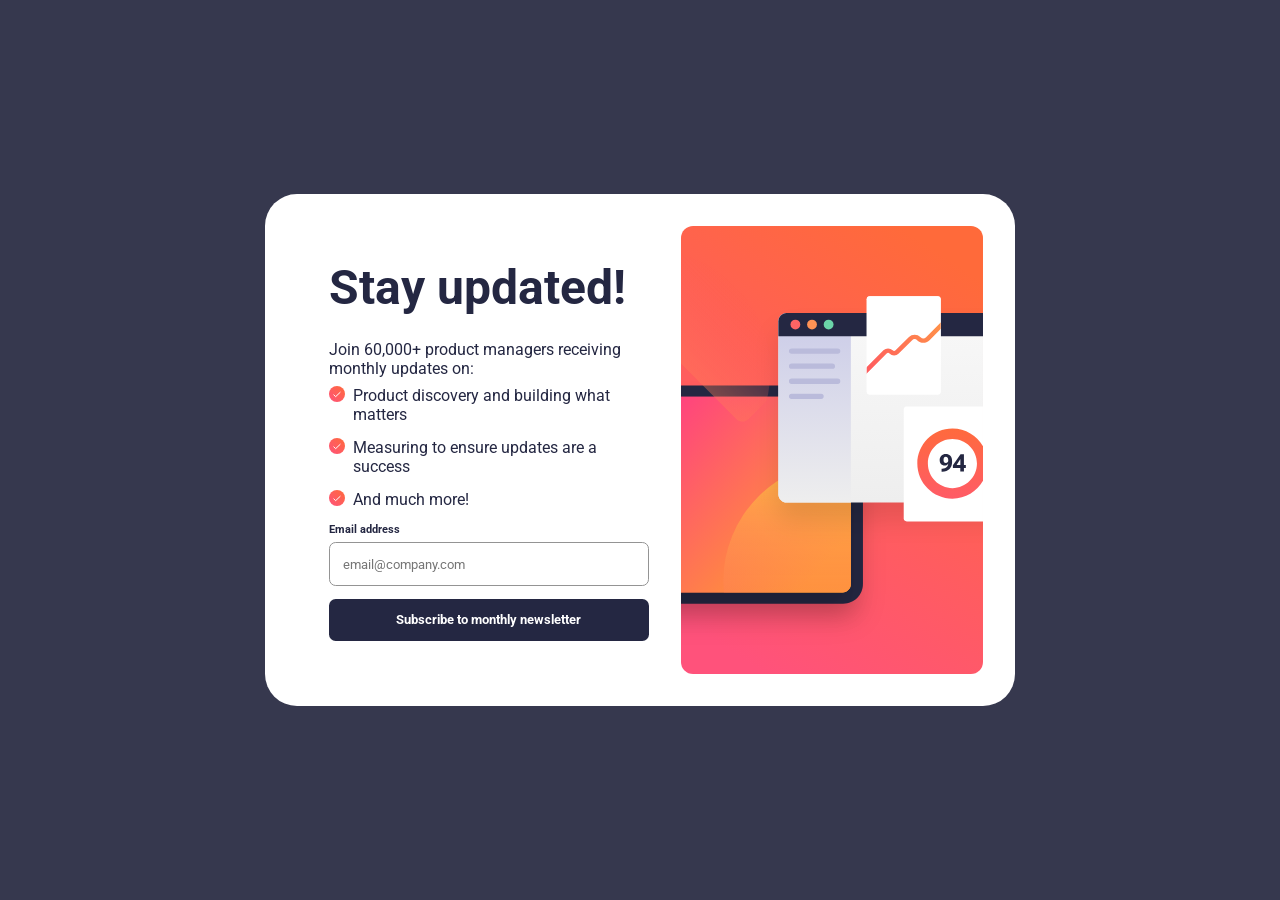
<file: newsletter-sign-up-with-success-message-main/index.html>
<!DOCTYPE html>
<html lang="en">
<head>
  <meta charset="UTF-8">
  <meta name="viewport" content="width=device-width, initial-scale=1.0"> <!-- displays site properly based on user's device -->
  <link rel="stylesheet" href="style.css">
  <link rel="icon" type="image/png" sizes="32x32" href="./assets/images/favicon-32x32.png">
  <link href="https://fonts.googleapis.com/css2?family=Roboto:ital,wght@0,100..900;1,100..900&display=swap" rel="stylesheet">
  <title>Frontend Mentor | Newsletter sign-up form with success message</title>

  <!-- Feel free to remove these styles or customise in your own stylesheet 👍 -->
  <style>
    .attribution { font-size: 0.6875rem; text-align: center; }
    .attribution a { color: hsl(228, 45%, 44%); }
  </style>
</head>

<body>

  <!-- Sign-up form start -->
   <img src="./assets/images/illustration-sign-up-mobile.svg" alt="mobile-Design" class="mobile">
<div class="container">
  <div class="card" id="card">
    <div class="desc">
  <h1 class="title">Stay updated!</h1>

  <p class="par1">Join 60,000+ product managers receiving monthly updates on:</p>

  <p class="list">
    <ul>
  <li><img src="./assets/images/icon-success.svg" alt="dot" class="dot"> Product discovery and building what matters</li>
  <li><img src="./assets/images/icon-success.svg" alt="dot" class="dot"> Measuring to ensure updates are a success</li>
  <li><img src="./assets/images/icon-success.svg" alt="dot" class="dot"> And much more!</li>
 </ul>
  </p>
  <form id="form" novalidate>
   <div class="formHeader">
 <label for="email">Email address</label><br>
 <p id="error-msg" class="error-msg">Valid email required</p>
</div>
 <input type="email" id="email" placeholder="email@company.com" >
  


  <button type="submit" class="subscribe">Subscribe to monthly newsletter</button>
</form>
</div>
<img src="./assets/images/illustration-sign-up-desktop.svg" alt="pcDesign" class="pcDesign">
  <!-- Sign-up form end -->
</div>
  <!-- Success message start -->
<div class="approved" id="successMessage">
  <div class="success-icon"><img src="./assets/images/icon-success.svg" alt="" class="success-icon"></div>
  <h1 class="confirmTitle">Thanks for subscribing!</h1>

  <p class="confirmEmail">A confirmation email has been sent to 
  <strong id="userEmail"></strong>. 
  Please open it and click the button inside to confirm your subscription.
  </p>
  <button id="dismissBtn">
  Dismiss message
</button>
</div>

</div>
  <!-- Success message end -->
  
  <footer class="attribution">

  </footer>
  <script src="app.js"></script>
</body>

</html>
</file>
<file: newsletter-sign-up-with-success-message-main/style.css>
:root{
    --Red: hsl(4, 100%, 67%);

    --Blue-800: hsl(234, 29%, 20%);
    --Blue-700: hsl(235, 18%, 26%);
    --Grey: hsl(0, 0%,58%);
    --White: hsl(0, 0%, 100%);
}

*{
    margin: 0;
    padding: 0;
    box-sizing: border-box;
    font-family: "roboto", sans-serif;
}
@media screen and (max-width:768px ) {
    body{
        background:white;
        display: flex;
        flex-direction: column;
    }
    .mobile{
        display: flex;
    }
    .desc{
        padding: 0;
        gap: none;
    }
    .container{
        margin: 2em 2em;
        display: flex;
        flex-direction: column;
        justify-content: space-evenly;
    }
    .title{
        display: flex;
        color: var(--Blue-800);
        margin-bottom: 1em;
        font-size: 2.5em;
    }
    p{
        color: var(--Blue-800);
        font-size: 1em;
        margin-bottom: 2em;

    }
    li{
        display: flex;
        flex-direction: row;
        list-style-type: none;
        font-size: 1em;
        margin-bottom: 2em;
    }
    .dot{
        display: flex;
        height: 1em;
        margin-right: 0.5em;
    }
    label{
        margin-top: 2em;
        font-size:clamp(0.7em, 1vh, 1em) ;
        color: var(--Blue-800);
        font-weight: 700;
    }
    input{
        padding: 1em;
        border-radius: 0.5em;
        border: solid 1px var(--Grey);
        width: 100%;
        margin-top: 0.5em;
    }
    button{
        padding: 1em;
        color: var(--White);
        font-weight: 700;
        background-color: var(--Blue-800);
        margin-top: 1.5em;
        border: none;
        border-radius: 0.5em;
        width: 100%;
        transition: 0.3s;
    }
    button:focus{
        background: var(--Grey);
    }

   .pcDesign{
    display: none;
   }
      .formHeader{
        display: flex;
        flex-direction: row;
        justify-content: space-between;
    }
/* Invalid state */
    #email.invalid {
        border-color: var(--Red);
        background-color: hsl(3, 100%, 94%);
        color: var(--Red);
    }

/* Hide error by default */
    #error-msg {
        display: none;
        color: var(--Red);
        font-size: 0.7em;
    }

/* Show error */
    #error-msg.show {
        display: inline-flex;
    }

    .approved {

  display: none;
  background-color: var(--White);
  width: 100%;
  height: 400px;
  padding: 1em;
  border-radius: 2em;
}
.success-icon{
    height: 3em;
    margin-bottom: 1em;
}
.confirmTitle{
    margin-bottom: 1em;
}
.confirmEmail{
    margin-bottom: 2em;
}

.approved.show {
  display: block;
}
}
@media screen and (min-width:769px) {
    .mobile{
        display: none;
    }
    .approved{
        display: none;
    }
    body{
        display: flex;
        flex-direction: column;
        background-color: var(--Blue-700);
    }
    .container{
        display: flex;
        flex-direction: column;
        justify-content: center;
        align-items: center;
        height: 100vh;
    }
    .card{
        background-color: var(--White);
        display: flex;
        flex-direction: row;
        height: 32em;
        justify-content: center;
        align-items: center;
        max-width: 750px;
        padding: 2em;
        border-radius: 2em;
    }
    .desc{
        margin-right: 2em;
        margin-left: 2em;
    }
    .title{
        font-size: 3em;
        color: var(--Blue-800);
        margin-bottom: 0.5em;
    }
    p{
        color: var(--Blue-800);
        margin-bottom: 0.5em;
    }
    li{
        display: flex;
        flex-direction: row;
        margin-bottom: 0.875em;
        list-style-type: none;
        color: var(--Blue-800);
    }
    .dot{
        height: 1em;
        margin-right: 0.5em;
    }
    input{
        width: 100%;
        padding: 1em;
        border: solid 1px var(--Grey);
        border-radius: 0.5em;
        margin-bottom: 1em;
    }
    label{
        font-size: 0.7em;
        color: var(--Blue-800);
        font-weight: 700;
    }
    button{
        color: var(--White);
        background-color: var(--Blue-800);
        border-radius: 0.5em;
        border: none;
        padding: 1em;
        width: 100%;
        font-weight: 700;
        transition: 0.3s;
    }
    button:hover{
        background: var(--Grey);
        cursor: pointer;
    }
    .pcDesign{
        max-height: 28em;
    }
    .formHeader{
        display: flex;
        flex-direction: row;
        justify-content: space-between;
    }
/* Invalid state */
    #email.invalid {
        border-color: var(--Red);
        background-color: hsl(3, 100%, 94%);
        color: var(--Red);
    }

/* Hide error by default */
    #error-msg {
        display: none;
        color: var(--Red);
        font-size: 0.7em;
    }

/* Show error */
    #error-msg.show {
        display: inline-flex;
    }

    .approved {
  display: none;
  background-color: var(--White);
  width: 400px;
  height: 400px;
  padding: 2em;
  border-radius: 2em;
}
.success-icon{
    height: 3em;
    margin-bottom: 1em;
}
.confirmTitle{
    margin-bottom: 1em;
}
.confirmEmail{
    margin-bottom: 2em;
}

.approved.show {
  display: block;
}
}
</file>
